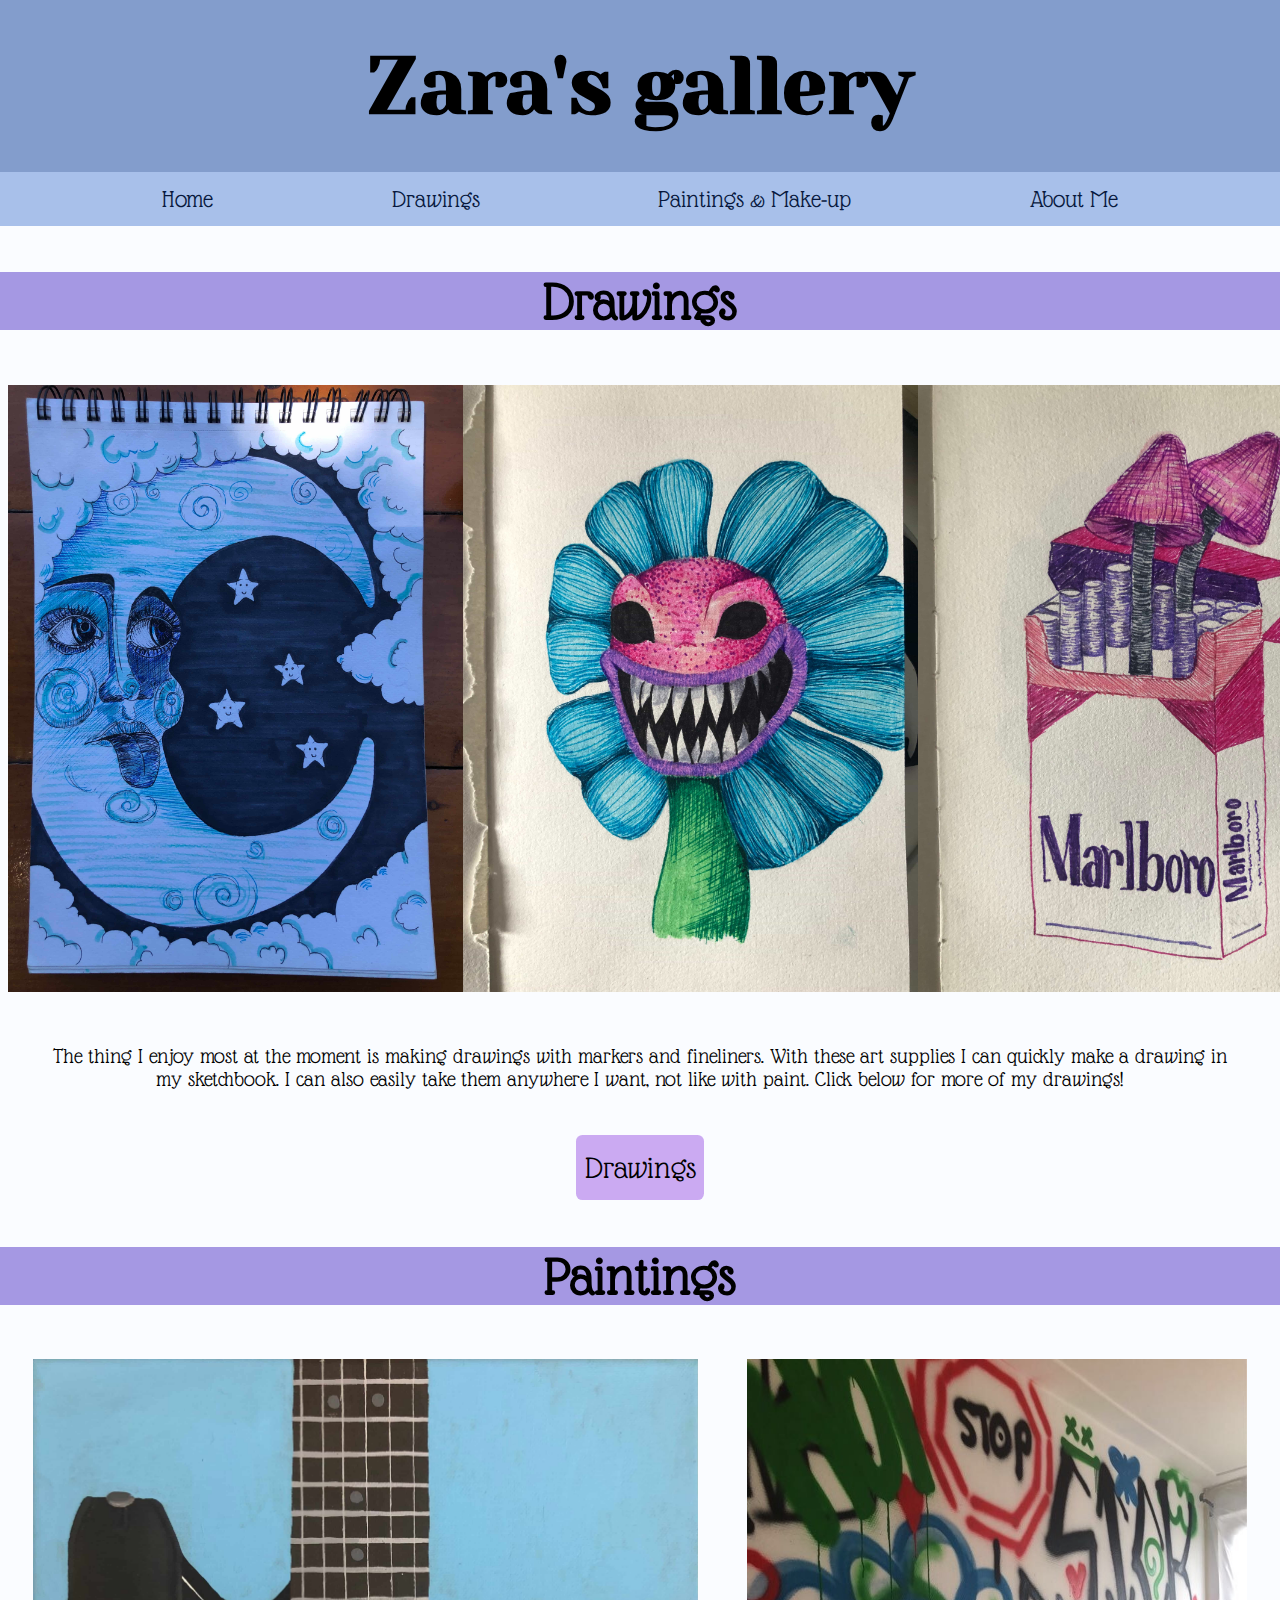
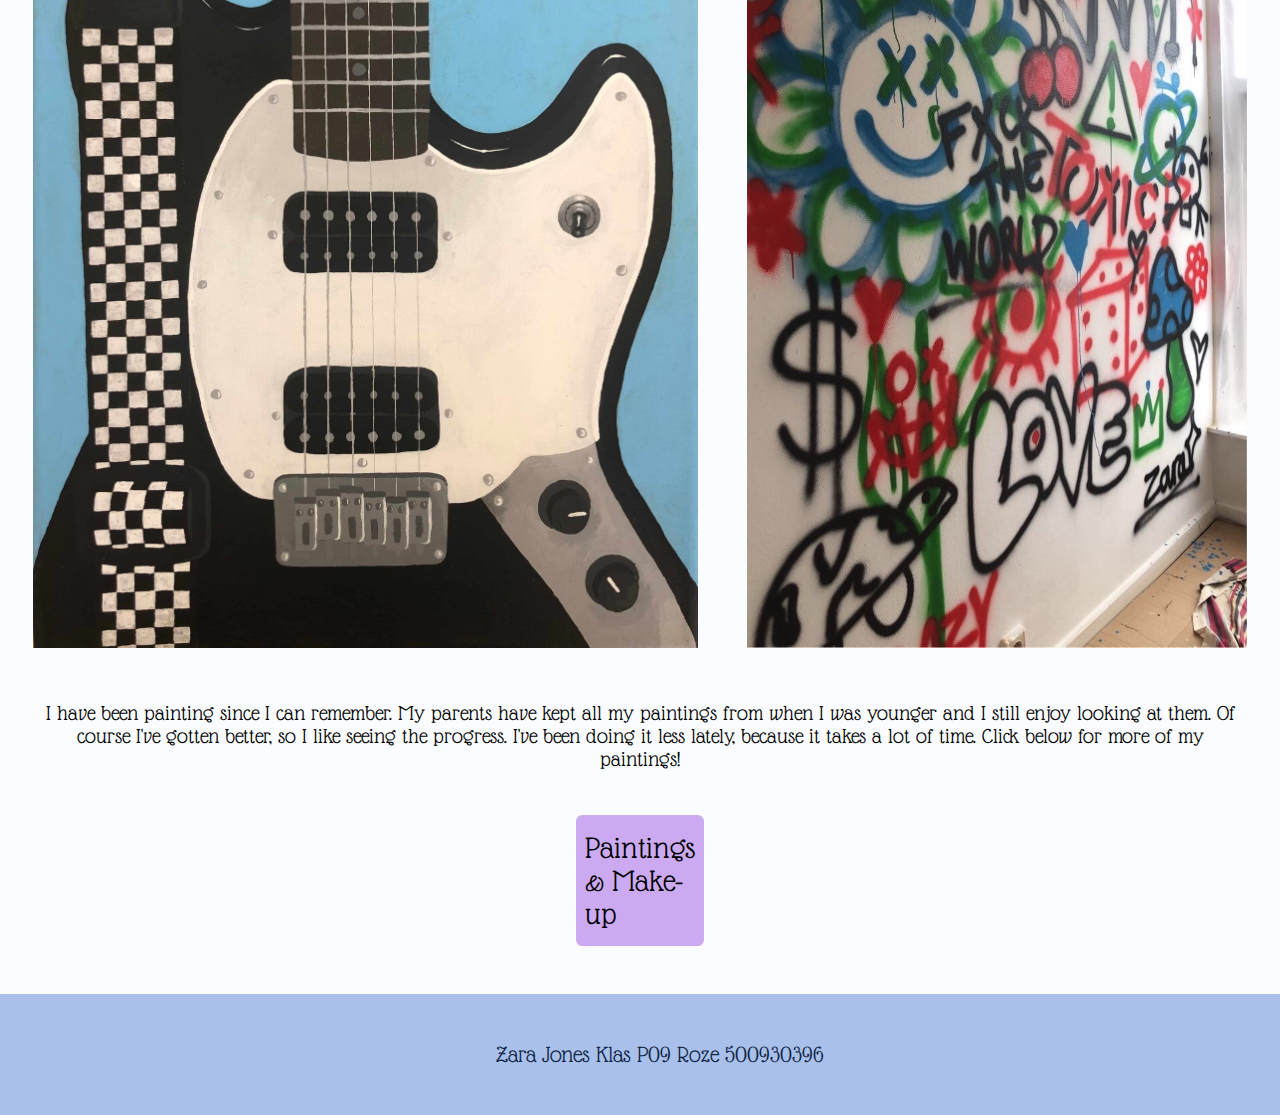
<file: index.html>
<!DOCTYPE html>
<html lang="en">
<head>
    <meta charset="UTF-8">
    <meta name="viewport" content="width=device-width, initial-scale=1.0">
    <title>Zara's gallery</title>
    <link rel="stylesheet" href="style.css">
</head>
<body>
    <header>
        <h1>Zara's gallery</h1>
        <nav>
            <ul>
                <li><a href="index.html"> Home </a></li>
                <li><a href="drawings.html"> Drawings </a></li>
                <li><a href="paintings.html"> Paintings & Make-up </a></li>
                <li><a href="about-me.html"> About Me </a></li>
            </ul>
        </nav>
    </header>

    <main>
        <section> 
            <h2>Drawings</h2>
            <div class="img"> 
                <img src="images/IMG_2348.jpg" alt="moon drawing" width="455">
                <img src="images/IMG_7656.jpg" alt="monster flower drawing" width="455">
                <img src="images/IMG_7655.jpg" alt="mushroom marlboro drawing" width="455">
            </div>

            <p>
                The thing I enjoy most at the moment is making drawings with markers and fineliners. 
                With these art supplies I can quickly make a drawing in my sketchbook. I can also easily take them anywhere I want, not like with paint.
                Click below for more of my drawings!
            </p>
            <a href="drawings.html"> Drawings </a>
        </section>

        <section> 
            <h2>Paintings</h2>
            <div class="img"> 
                <img src="images/IMG_5699.jpg" alt="guitar painting" width="665">
                <img src="images/IMG_8580.JPG" alt="graffiti wall" width="500">
            </div>

            <p> I have been painting since I can remember. My parents have kept all my paintings from when I was younger and I still enjoy looking at them. Of course I've gotten better, so I like seeing the progress. 
                I've been doing it less lately, because it takes a lot of time.
                Click below for more of my paintings!               
            </p>
            <a href="paintings.html"> Paintings & Make-up </a>
        </section>
    </main>
     
    <footer>
        <ul>
            <li>
                Zara Jones
                Klas P09 Roze
                500930396
            </li>
        </ul>
     </footer>
    
</body>
</html>
</file>
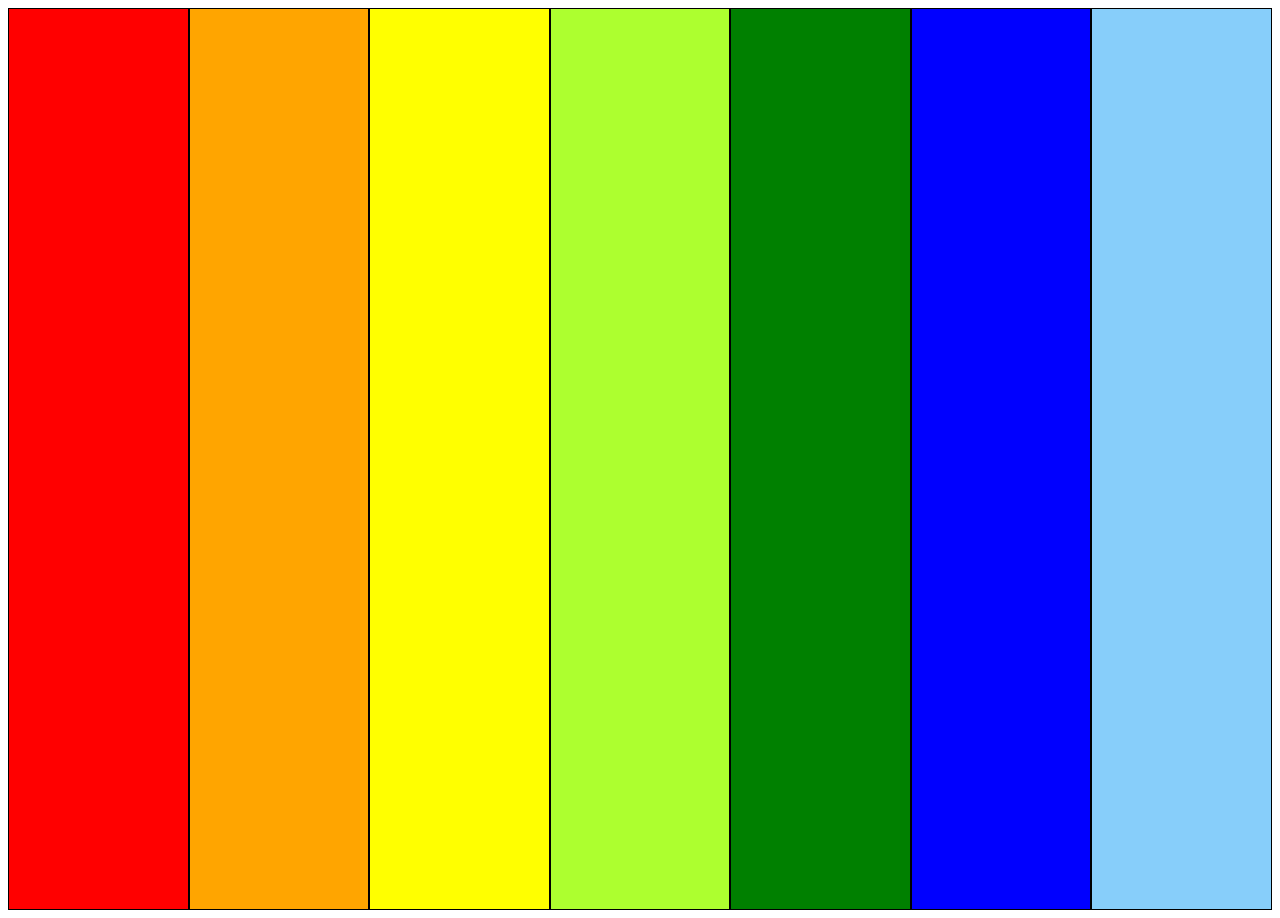
<file: ColOr/index.html>
<!DOCTYPE html>
<html lang="en">

<head>
  <meta charset="utf-8">
  <meta http-equiv="X-UA-Compatible" content="IE=edge">
  <meta name="viewport" content="width=device-width, initial-scale=1">

  <title>Col0r 🌈</title>
  <link rel="stylesheet" href="./css/style.css">

  <!-- Link de CSS -->

</head>

<body>
  <div></div>
  <div></div>
  <div></div>
  <div></div>
  <div></div>
  <div></div>
  <div></div>
</body>

</html>
</file>
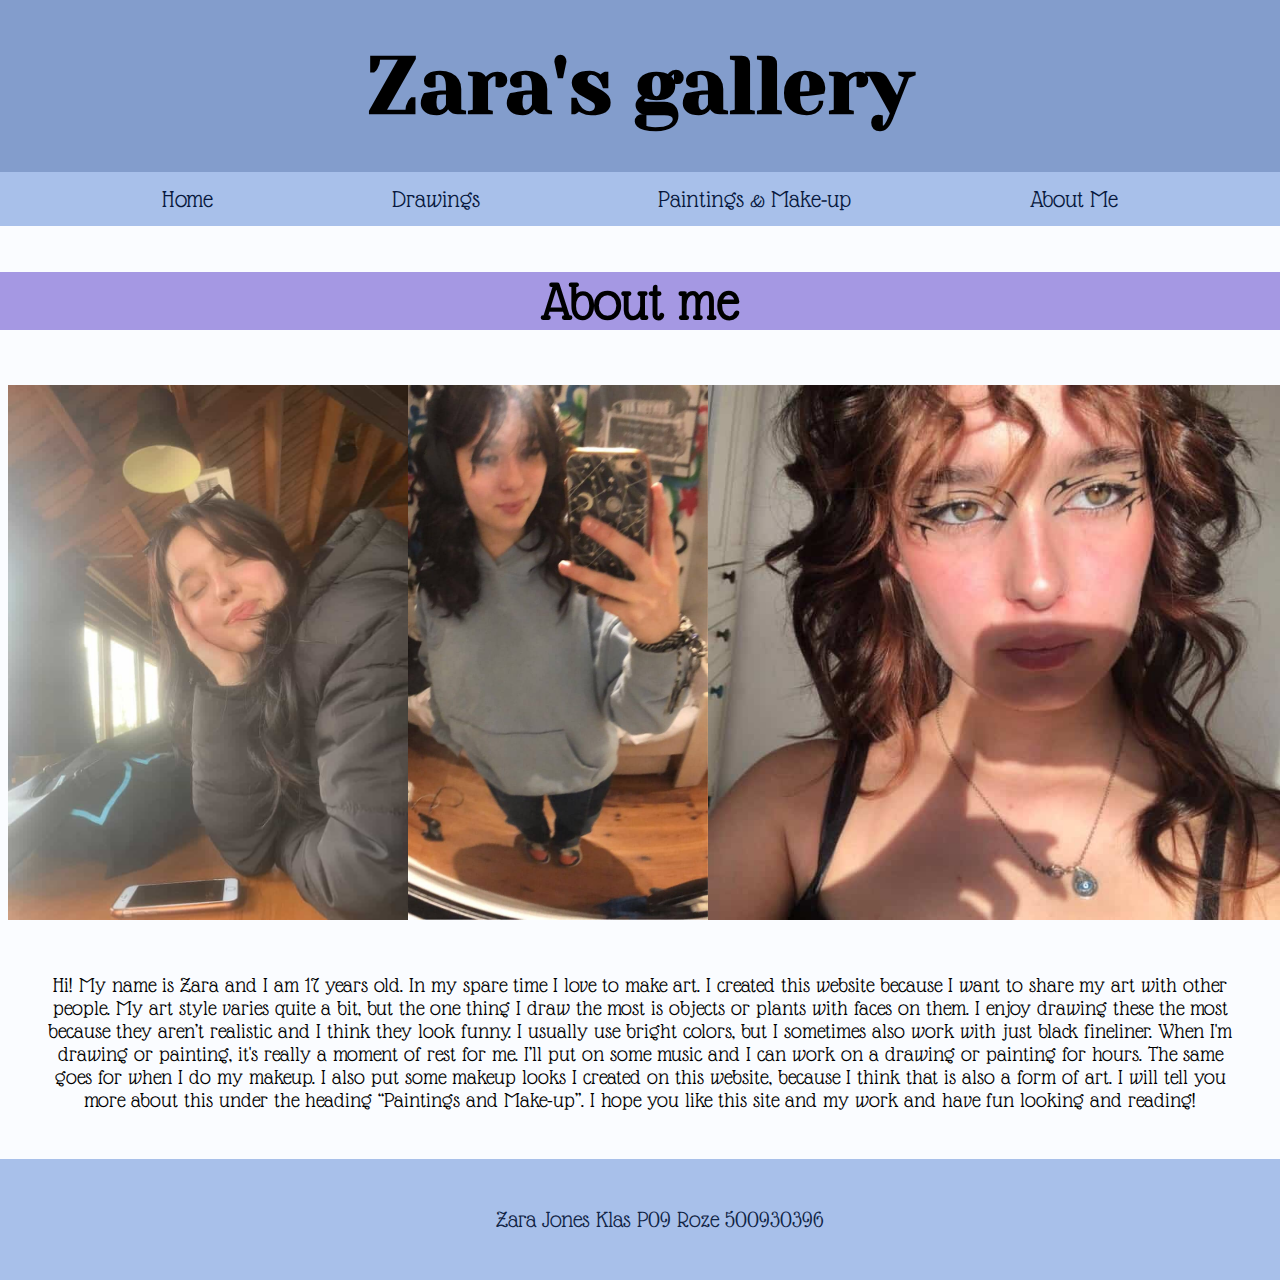
<file: about-me.html>
<!DOCTYPE html>
<html lang="en">
<head>
    <meta charset="UTF-8">
    <meta name="viewport" content="width=device-width, initial-scale=1.0">
    <title>Zara's gallery</title>
    <link rel="stylesheet" href="style.css">
</head>
<body>
    <header>
        <h1>Zara's gallery</h1>
        <nav>
            <ul>
                <li><a href="index.html"> Home </a></li>
                <li><a href="drawings.html"> Drawings </a></li>
                <li><a href="paintings.html"> Paintings & Make-up </a></li>
                <li><a href="about-me.html"> About Me </a></li>
            </ul>
        </nav>
    </header>

    <main>
        <section> 
            <h2> About me </h2>
            <div class="img">
                <img src= "images/DBC7CFC3-8ED1-486A-9486-6082548D22E8.jpg" alt="zara picture 1" width="400">
                <img src= "images/IMG_8657.jpg" alt="zara picture 2" width="300">
                <img src= "images/IMG_8565.jpg" alt="zara picture 3" width="605">
            </div>

            <p> Hi! My name is Zara and I am 17 years old. In my spare time I love to make art. I created this website because I want to share my art with other people. 
                My art style varies quite a bit, but the one thing I draw the most is objects or plants with faces on them. I enjoy drawing these the most because they aren’t realistic and I think they look funny. 
                I usually use bright colors, but I sometimes also work with just black fineliner.
                
                When I'm drawing or painting, it's really a moment of rest for me. I’ll put on some music and I can work on a drawing or painting for hours. The same goes for when I do my makeup.
                I also put some makeup looks I created on this website, because I think that is also a form of art. I will tell you more about this under the heading “Paintings and Make-up”.
                
                I hope you like this site and my work and have fun looking and reading!
                </p>    
        </section>
    </main>

    <footer>
        <ul>
            <li>
                Zara Jones
                Klas P09 Roze
                500930396
            </li>
        </ul>
    </footer>



</body>
</html>
</file>
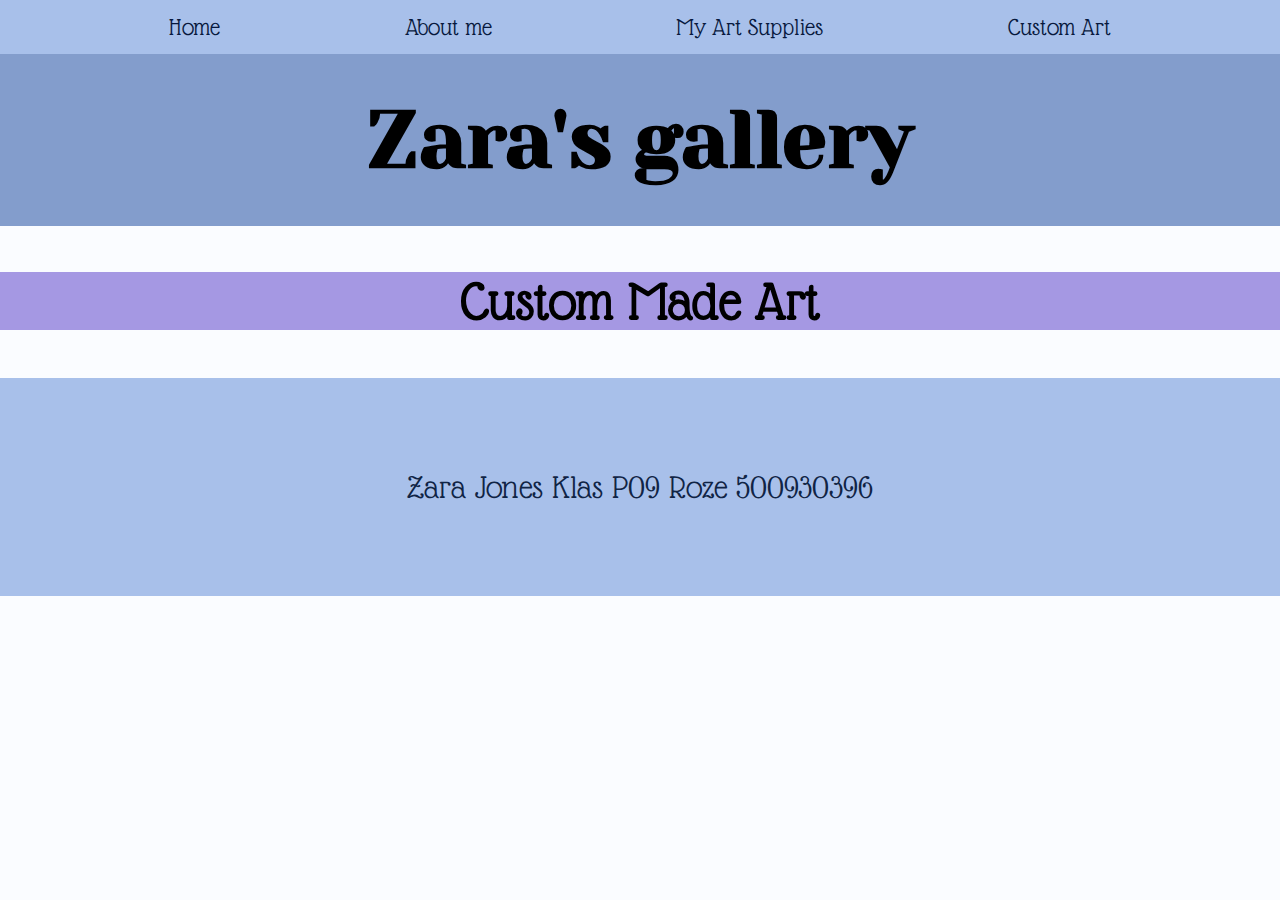
<file: custom-made.html>
<!DOCTYPE html>
<html lang="en">
<head>
    <meta charset="UTF-8">
    <meta name="viewport" content="width=device-width, initial-scale=1.0">
    <title>Zara's gallery</title>
    <link rel="stylesheet" href="style.css">
</head>
<body>
    <header>
        <nav>
            <ul>
                <li><a href="index.html"> Home </a></li>
                <li><a href="about-me.html"> About me </a></li>
                <li><a href="my-artsupplies.html"> My Art Supplies</a></li>
                <li><a href="custom-made.html"> Custom Art</a></li>
            </ul>
        </nav>
    </header>

    <main>
        <h1>Zara's gallery</h1>

        <h2> Custom Made Art </h2>

    </main>

    <footer>
        <p>
            Zara Jones
            Klas P09 Roze
            500930396
        </p>
    </footer>
</body>
</html>
</file>
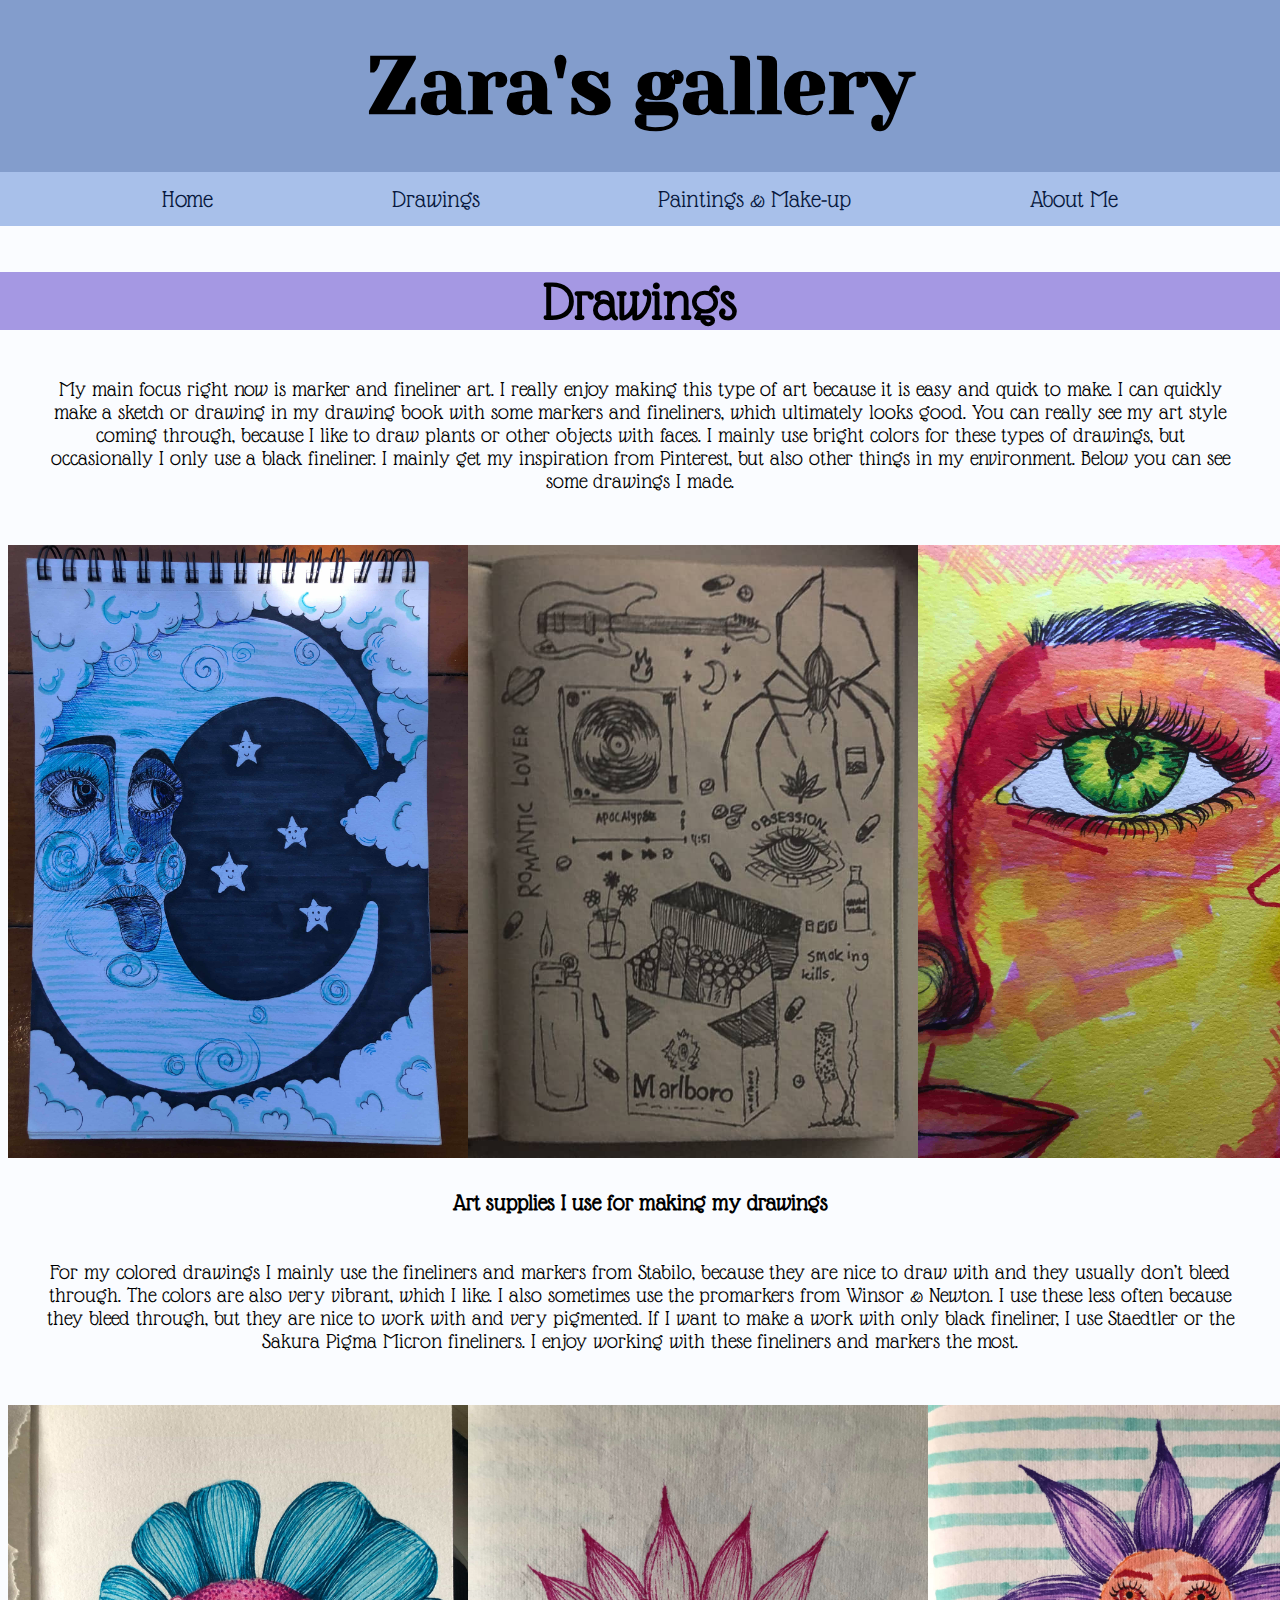
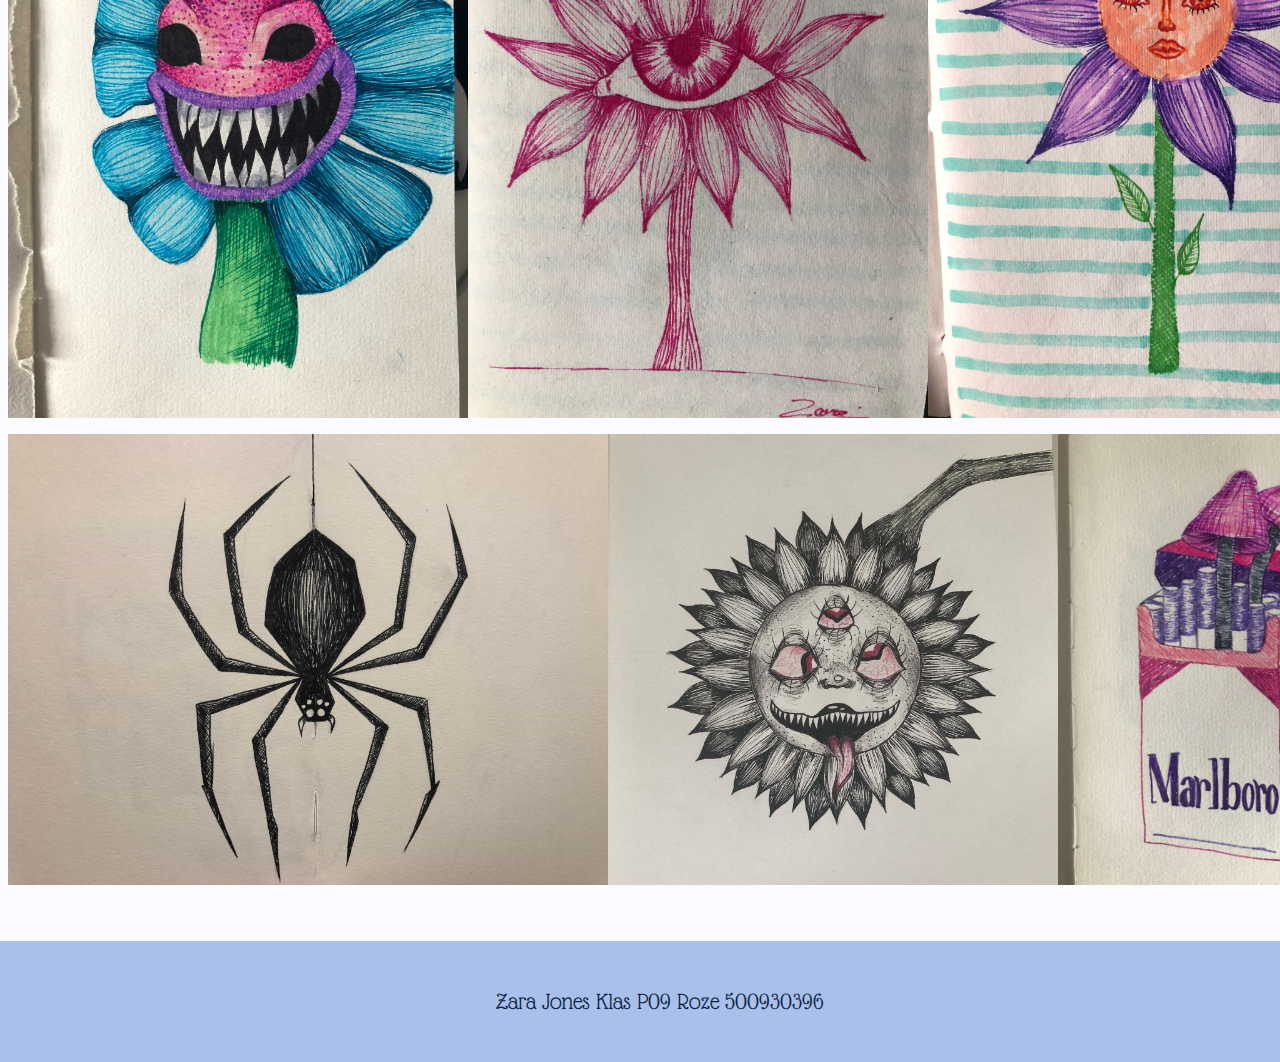
<file: drawings.html>
<!DOCTYPE html>
<html lang="en">
<head>
    <meta charset="UTF-8">
    <meta name="viewport" content="width=device-width, initial-scale=1.0">
    <title>Zara's gallery</title>
    <link rel="stylesheet" href="style.css">
</head>

<body>
    <header>
        <h1>Zara's gallery</h1>
        <nav>
            <ul>
                <li><a href="index.html"> Home </a></li>
                <li><a href="drawings.html"> Drawings </a></li>
                <li><a href="paintings.html"> Paintings & Make-up </a></li>
                <li><a href="about-me.html"> About Me </a></li>
            </ul>
        </nav>
    </header>

    <main>
        <section>
            <h2> Drawings </h2>
            <p>My main focus right now is marker and fineliner art. I really enjoy making this type of art because it is easy and quick to make. 
                I can quickly make a sketch or drawing in my drawing book with some markers and fineliners, which ultimately looks good.
                You can really see my art style coming through, because I like to draw plants or other objects with faces. I mainly use bright colors for these types of drawings, 
                but occasionally I only use a black fineliner. I mainly get my inspiration from Pinterest, but also other things in my environment.
                Below you can see some drawings I made.
            </p>

            <div class="img">
                <img src="images/IMG_2348.jpg" alt="moon drawing" width="460">
                <img src="images/IMG_4785.jpg" alt="black fineliner drawing" width="450">
                <img src="images/IMG_7986.jpg" alt="marker face drawing" width="460">
            </div>

            <h3>Art supplies I use for making my drawings</h3>
            <p>
                For my colored drawings I mainly use the fineliners and markers from Stabilo, because they are nice to draw with and they usually don’t bleed through. The colors are also very vibrant, which I like. 
                I also sometimes use the promarkers from Winsor & Newton. I use these less often because they bleed through, but they are nice to work with and very pigmented.
                If I want to make a work with only black fineliner, I use Staedtler or the Sakura Pigma Micron fineliners.
                I enjoy working with these fineliners and markers the most.

            </p>
            <div class="img">
                <img src="images/IMG_7656.jpg" alt="monster flower drawing" width="460">
                <img src="images/IMG_7657.jpg" alt="eye flower drawing" width="460">
                <img src="images/IMG_7658.jpg" alt="flower face drawing" width="460">
            </div>
            <div class="img">
                <img src="images/IMG_8579.jpg" alt="spider drawing" width="600">
                <img src="images/0D530537-C493-4666-B848-3F1E3AE02226.jpg" alt="angry flower drawing" width="450">
                <img src="images/IMG_7655.jpg" alt="mushroom marlboro drawing" width="338">
            </div>
        </section>
    </main>

    <footer>
        <ul>
            <li>
                Zara Jones
                Klas P09 Roze
                500930396
            </li>
        </ul>
    </footer>
    
</body>
</html>
</file>
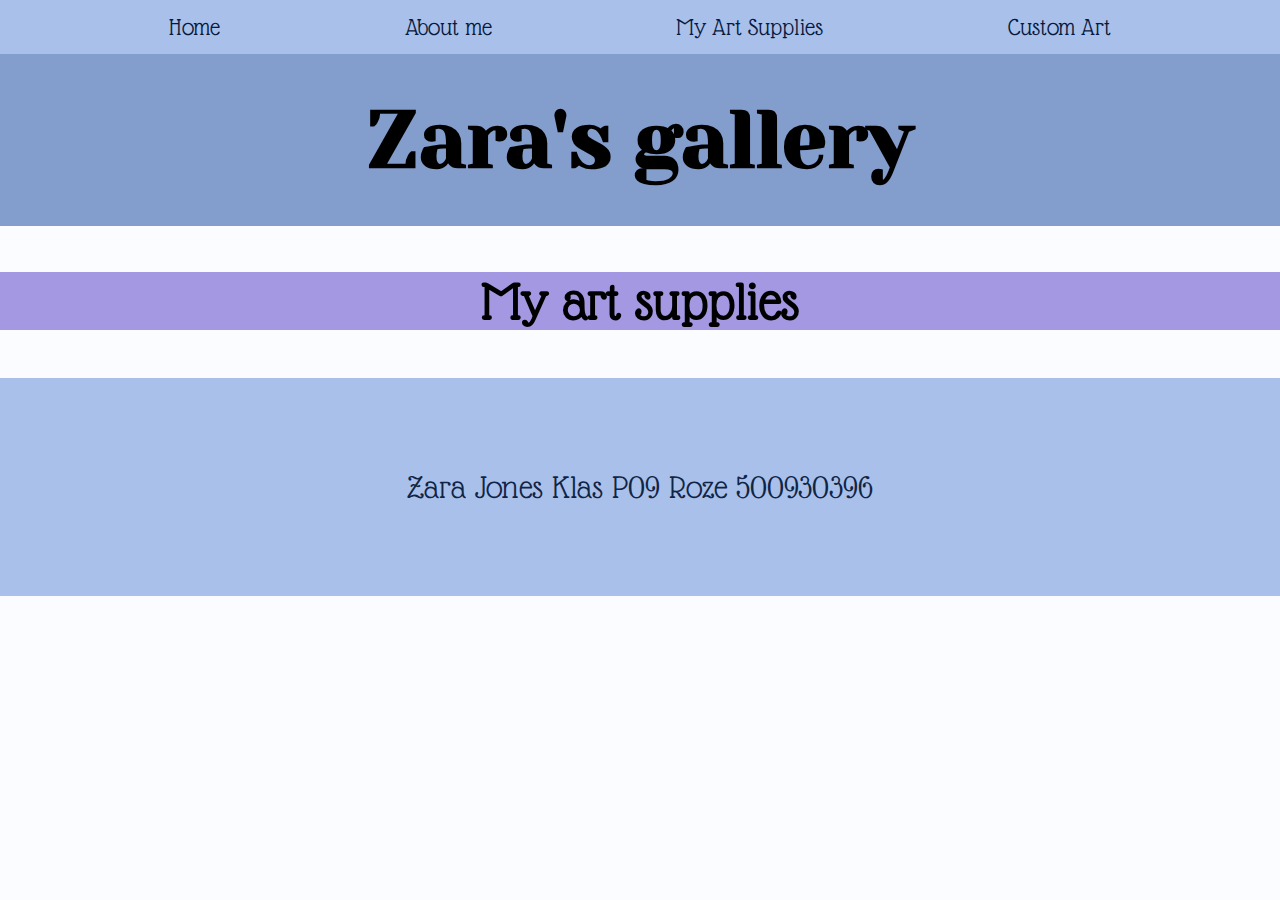
<file: my-artsupplies.html>
<!DOCTYPE html>
<html lang="en">
<head>
    <meta charset="UTF-8">
    <meta name="viewport" content="width=device-width, initial-scale=1.0">
    <title>Zara's gallery</title>
    <link rel="stylesheet" href="style.css">
</head>

<body>
    <header>
        <nav>
            <ul>
                <li><a href="index.html"> Home </a></li>
                <li><a href="about-me.html"> About me </a></li>
                <li><a href="my-artsupplies.html"> My Art Supplies</a></li>
                <li><a href="custom-made.html"> Custom Art</a></li>
            </ul>
        </nav>
    </header>

    <main>
        <h1>Zara's gallery</h1>

        <h2> My art supplies </h2>

    </main>

    <footer>
        <p>
            Zara Jones
            Klas P09 Roze
            500930396
        </p>
    </footer>
    
</body>
</html>
</file>
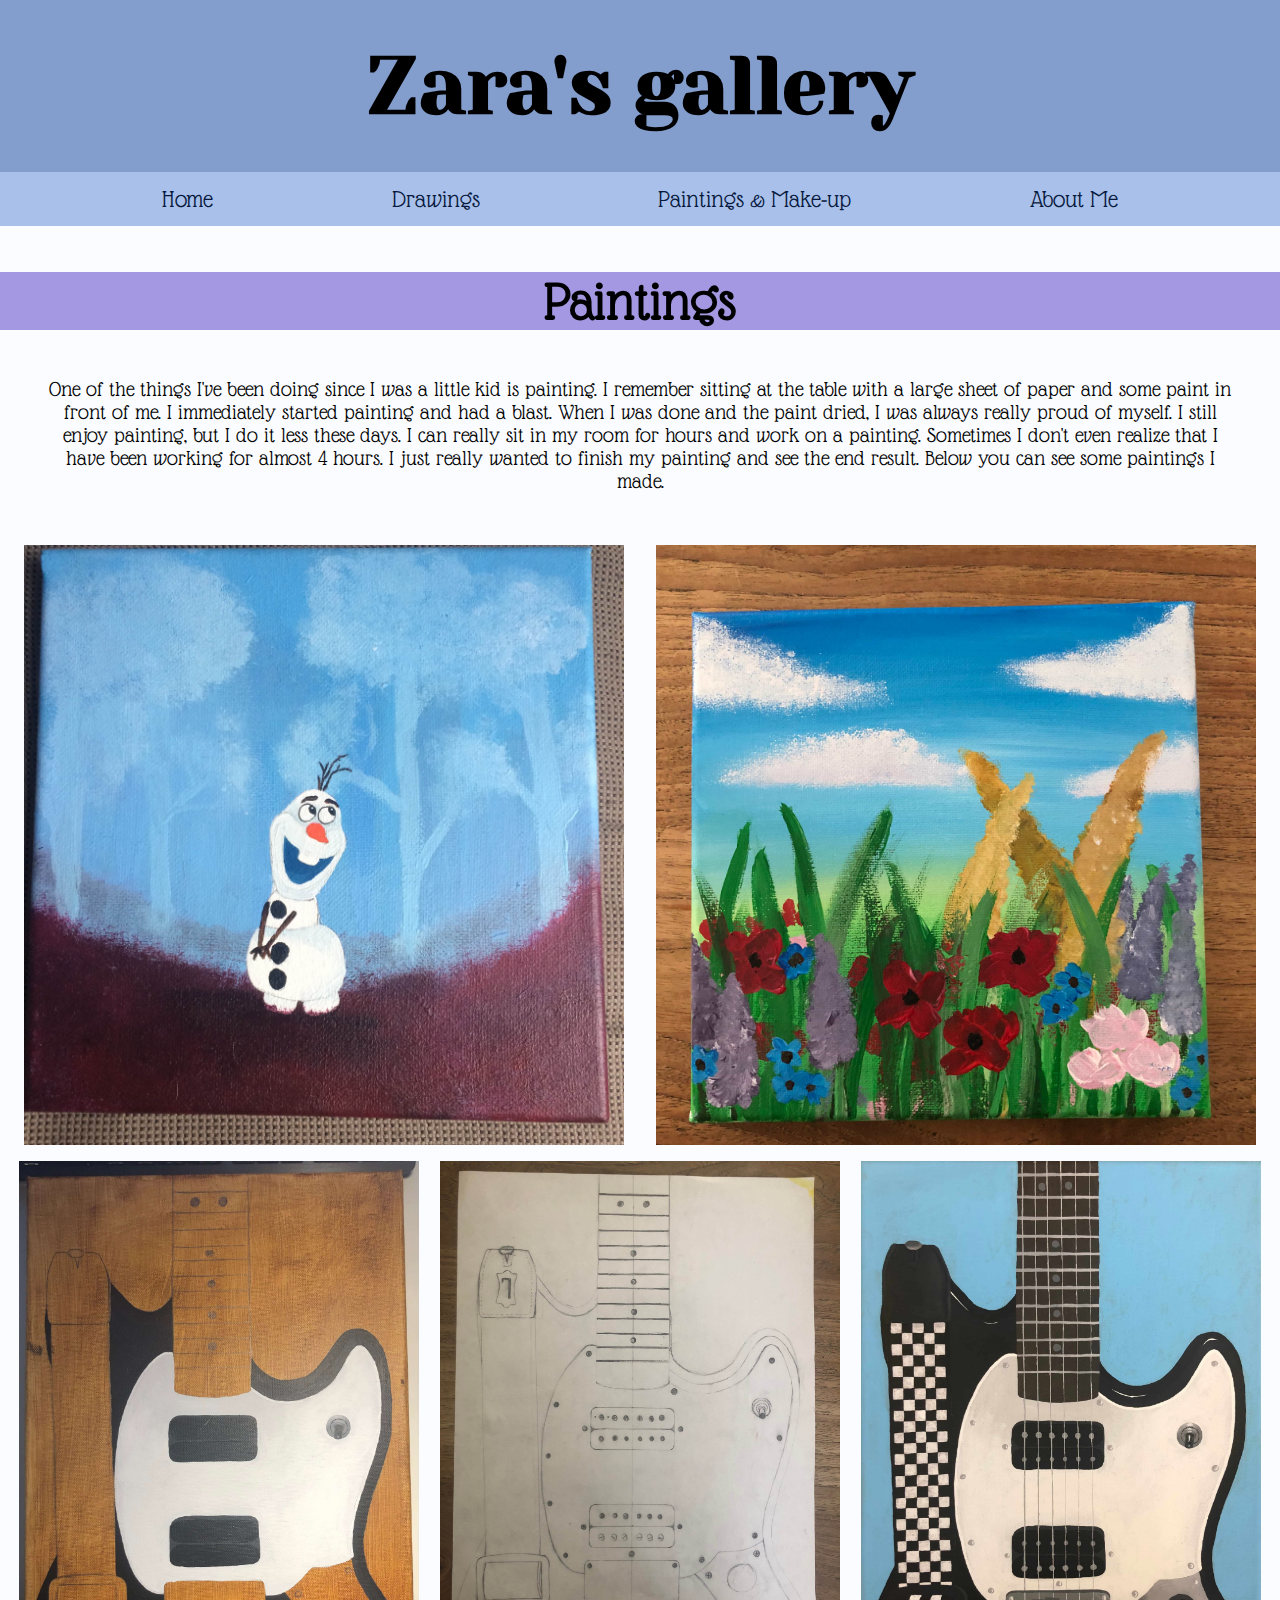
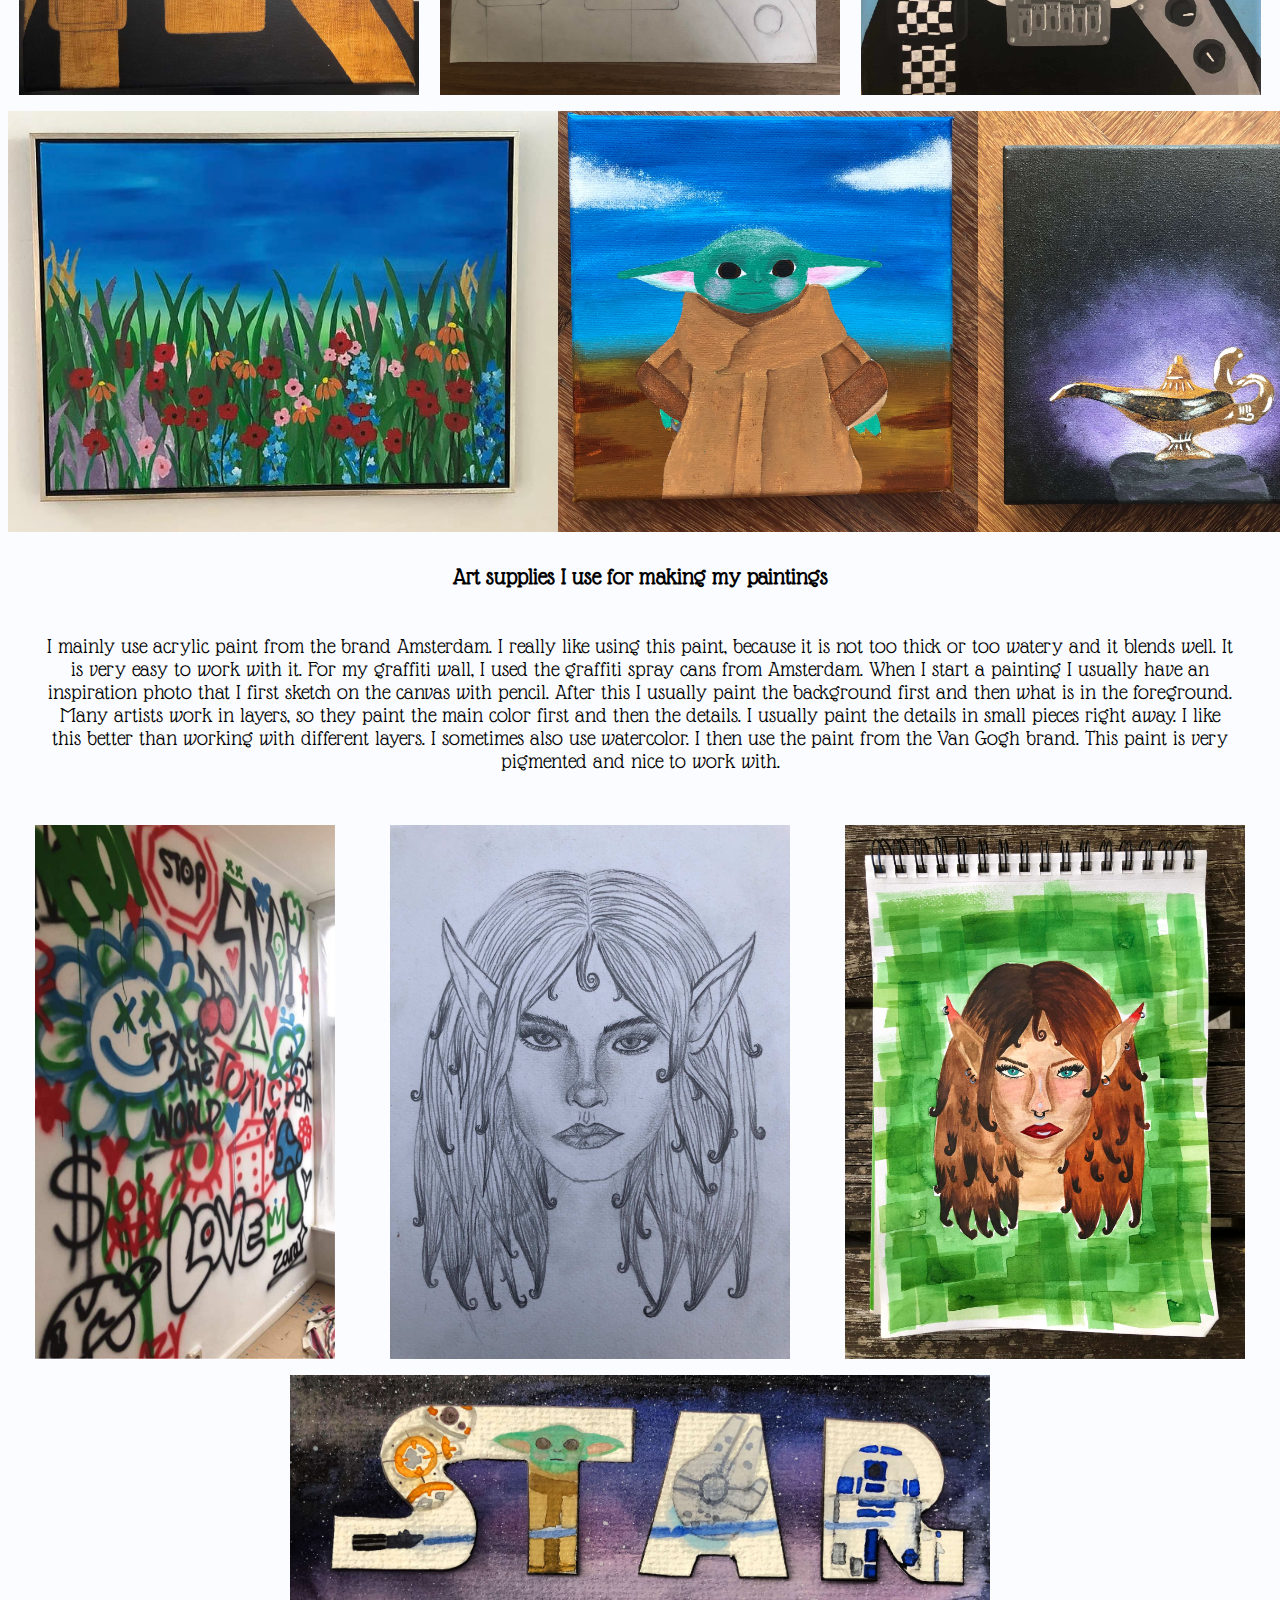
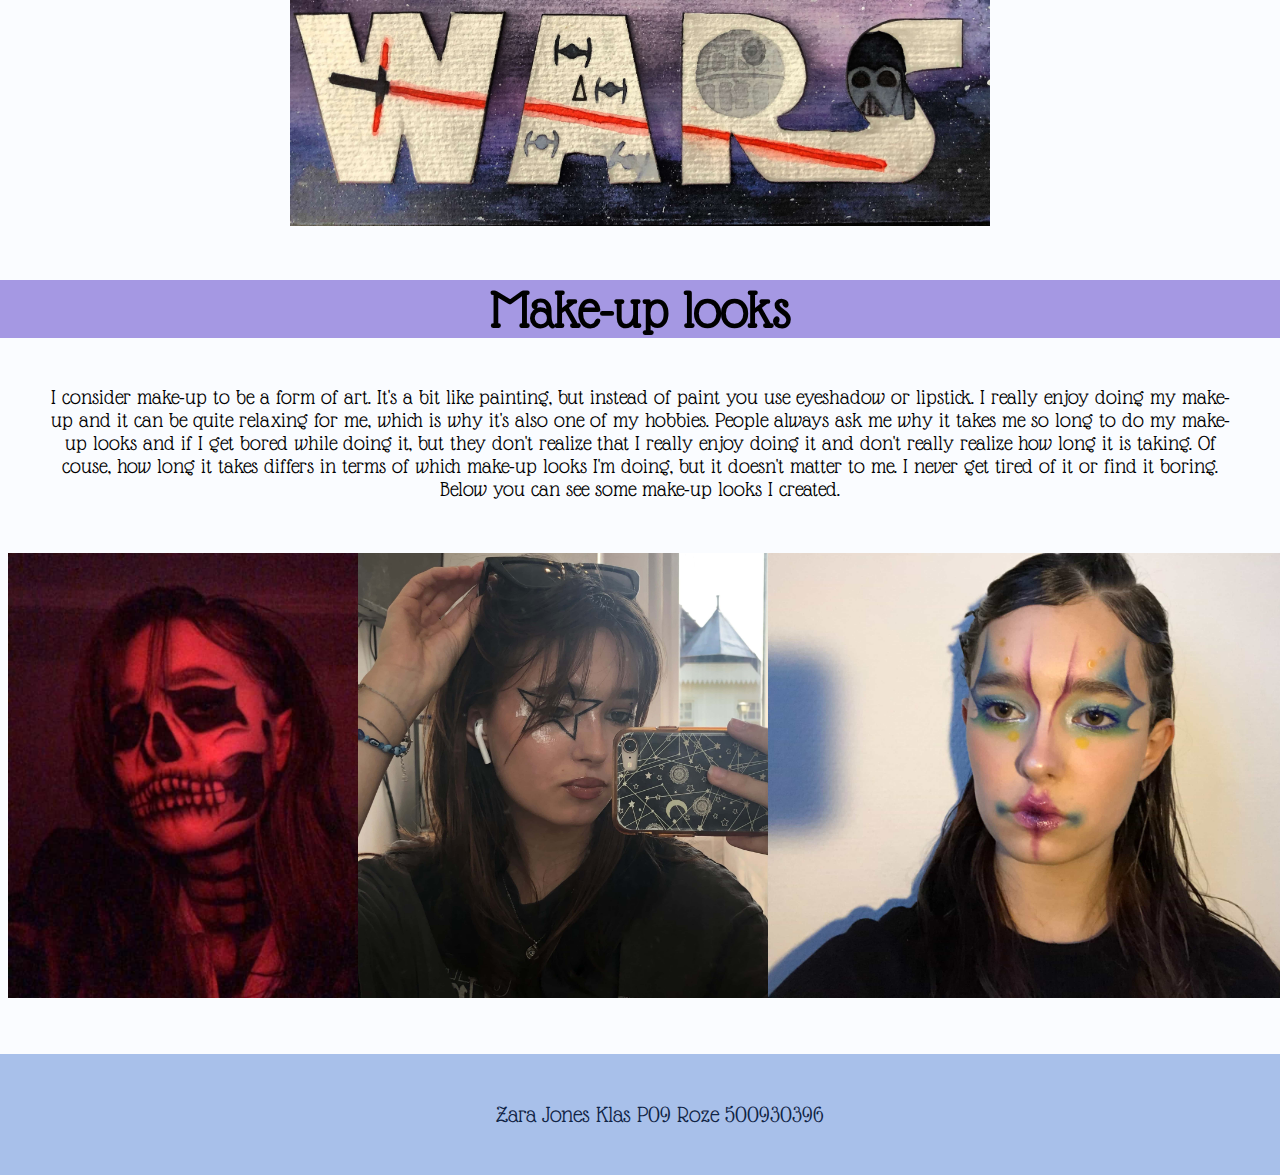
<file: paintings.html>
<!DOCTYPE html>
<html lang="en">
<head>
    <meta charset="UTF-8">
    <meta name="viewport" content="width=device-width, initial-scale=1.0">
    <title>Zara's gallery</title>
    <link rel="stylesheet" href="style.css">
</head>
<body>
    <header>
        <h1>Zara's gallery</h1>
        <nav>
            <ul>
                <li><a href="index.html"> Home </a></li>
                <li><a href="drawings.html"> Drawings </a></li>
                <li><a href="paintings.html"> Paintings & Make-up </a></li>
                <li><a href="about-me.html"> About Me </a></li>
            </ul>
        </nav>
    </header>

    <main>
        <section>
            <h2> Paintings </h2>
            <p> One of the things I've been doing since I was a little kid is painting. I remember sitting at the table with a large sheet of paper and some paint in front of me. 
                I immediately started painting and had a blast. When I was done and the paint dried, I was always really proud of myself.
                I still enjoy painting, but I do it less these days. I can really sit in my room for hours and work on a painting. 
                Sometimes I don't even realize that I have been working for almost 4 hours. I just really wanted to finish my painting and see the end result.
                Below you can see some paintings I made.
            </p>

            <div class="img">
                <img src="images/IMG_3197.jpg" alt="olaf painting" width="600">
                <img src="images/IMG_4567.jpg" alt="flower plainting" width="600">
            </div>
            <div class="img">
                <img src="images/IMG_5681.jpg" alt="guitar painting 3" width="400">
                <img src="images/IMG_5662.jpg" alt="guitar painting 2" width="400">
                <img src="images/IMG_5699.jpg" alt="guitar painting 1" width="400">
            </div>
            <div class="img">
                <img src="images/IMG_8462.jpg" alt="flower field painting" width="550">
                <img src="images/IMG_4621.jpg" alt="baby yoda painting" width="420">
                <img src="images/IMG_5481.jpg" alt="aladdin painting" width="420">
            </div>


            <h3>Art supplies I use for making my paintings</h3>
            <p>
                I mainly use acrylic paint from the brand Amsterdam. I really like using this paint, because it is not too thick or too watery and it blends well. It is very easy to work with it. 
                For my graffiti wall, I used the graffiti spray cans from Amsterdam. When I start a painting I usually have an inspiration photo that I first sketch on the canvas with pencil. 
                After this I usually paint the background first and then what is in the foreground.
                Many artists work in layers, so they paint the main color first and then the details. I usually paint the details in small pieces right away. I like this better than working with different layers.
                I sometimes also use watercolor. I then use the paint from the Van Gogh brand. This paint is very pigmented and nice to work with.

            </p>
            <div class="img">
                <img src="images/IMG_8580.jpg" alt="grafiti wall" width="300">
                <img src="images/IMG_7545.jpg" alt="fairy painting 1" width="400">
                <img src="images/IMG_7741.jpg" alt="fairy painting 2" width="400">
            </div>
            <div class="img">
                <img src="images/10EDC1D5-D0A4-48D2-99FE-694BA646784E.jpg" alt="star wars water painting" width="700">
            </div>




        </section>

        <section>
            <h2> Make-up looks</h2>
            <p> I consider make-up to be a form of art. It's a bit like painting, but instead of paint you use eyeshadow or lipstick. I really
                enjoy doing my make-up and it can be quite relaxing for me, which is why it's also one of my hobbies. People always ask me why it
                takes me so long to do my make-up looks and if I get bored while doing it, but they don't realize that I really enjoy doing it and 
                don't really realize how long it is taking. Of couse, how long it takes differs in terms of which make-up looks I'm doing, but it doesn't
                matter to me. I never get tired of it or find it boring.
                Below you can see some make-up looks I created. 
            </p>

            <div class="img">
                <img src="images/IMG_3180.jpg" alt="skull make-up" width="350">
                <img src="images/IMG_7785.jpg" alt="star Make-up" width="410">
                <img src="images/IMG_8423.jpg" alt="alien make-up" width="590">
            </div>
        </section>


    </main>

    <footer>
        <ul>
            <li>
                Zara Jones
                Klas P09 Roze
                500930396
            </li>
        </ul>
     </footer>
</body>
</html>
</file>
<file: style.css>
@font-face {
    font-family: "yeseva one" ;
    src: url(Fonts/Yeseva_One/YesevaOne-Regular.ttf);
}

@font-face {
    font-family: "Glass Antiqua";
    src: url(Fonts/Glass_Antiqua/GlassAntiqua-Regular.ttf);
}

header ul {
    list-style-type: none;
    margin: 0;
    padding: 0;
    overflow: hidden;
    background-color: #a8c0ea;
}
  
header li {
    float: left;
}
  
header li a {
    display: block;
    color: #07183d;
    text-align: center;
    padding: 14px 16px;
    text-decoration: none;
}
  
header li a:hover {
    background-color: #91afe6;
}

nav {
    font-family: Glass Antiqua;
    font-size: 25px;
}

nav ul {
    list-style-type: none;
    display: flex;
    justify-content: space-evenly;
}

body {
    background-color: #fafcff;
    margin:0;
    color: #000000;
}

main a {
    text-decoration: none;
    background: #cbaaf2;
    padding: 0.5em;
    margin-left: 18em;
    margin-right: 18em;
    border-radius: 0.2em;
    font-family: Glass Antiqua;
    color: #000000;
    font-size: 2em;
    display: flex;
    justify-content: center;
    transition: all 200ms ease;
}

main a:hover {
    background-color: #b78aed;
    transform: scale(1.2);
}

h1 {
    font-family: yeseva one;
    font-size: 5em;
    text-align: center;
    margin:0;
    margin-top: 0;
    background-color: #839dcc;
    padding: 0.5em;
}

h2 {
    font-family: Glass Antiqua;
    font-size: 3.5em;
    text-align: center;
    background-color: #a598e3;
}

h3 {
    font-family: Glass Antiqua;
    font-size: 1.5em;
    text-align: center;
}

p {
    font-family: Glass Antiqua;
    font-size: 1.4em;
    text-align: center;
    margin: 2em;
}

.img{
    display: flex;
    flex-direction: row;
    justify-content: space-around;
    padding: 0.5em;
}

footer {
    display:flex;
    justify-content: center;
    margin:0;
    margin-bottom:0;
    margin-top: 2em;
    background-color: #a8c0ea;
    color: #102445;
    text-align: center;
    font-family: Glass Antiqua;
    font-size:1.5em;
    padding:1em;
}

footer li {
    list-style-type: none;
}
</file>
<file: ColOr/css/style.css>
/* Zet de vlakken naast elkaar en geeft ze een border */

body {
  display: grid;
  grid-template-columns: repeat(7, 1fr)
}

div {
  border: 1px solid black;
  height: 100vh;
}

/* 👇 Vul steeds de background property in */

div:nth-child(1) {
  background: red;
}

div:nth-child(2) {
  background: orange;
}

div:nth-child(3) {
  background: yellow;
}

div:nth-child(4) {
  background: greenyellow;
}

div:nth-child(5) {
  background: green;
}

div:nth-child(6) {
  background: blue;
}

div:nth-child(7) {
  background: lightskyblue;
}
</file>
